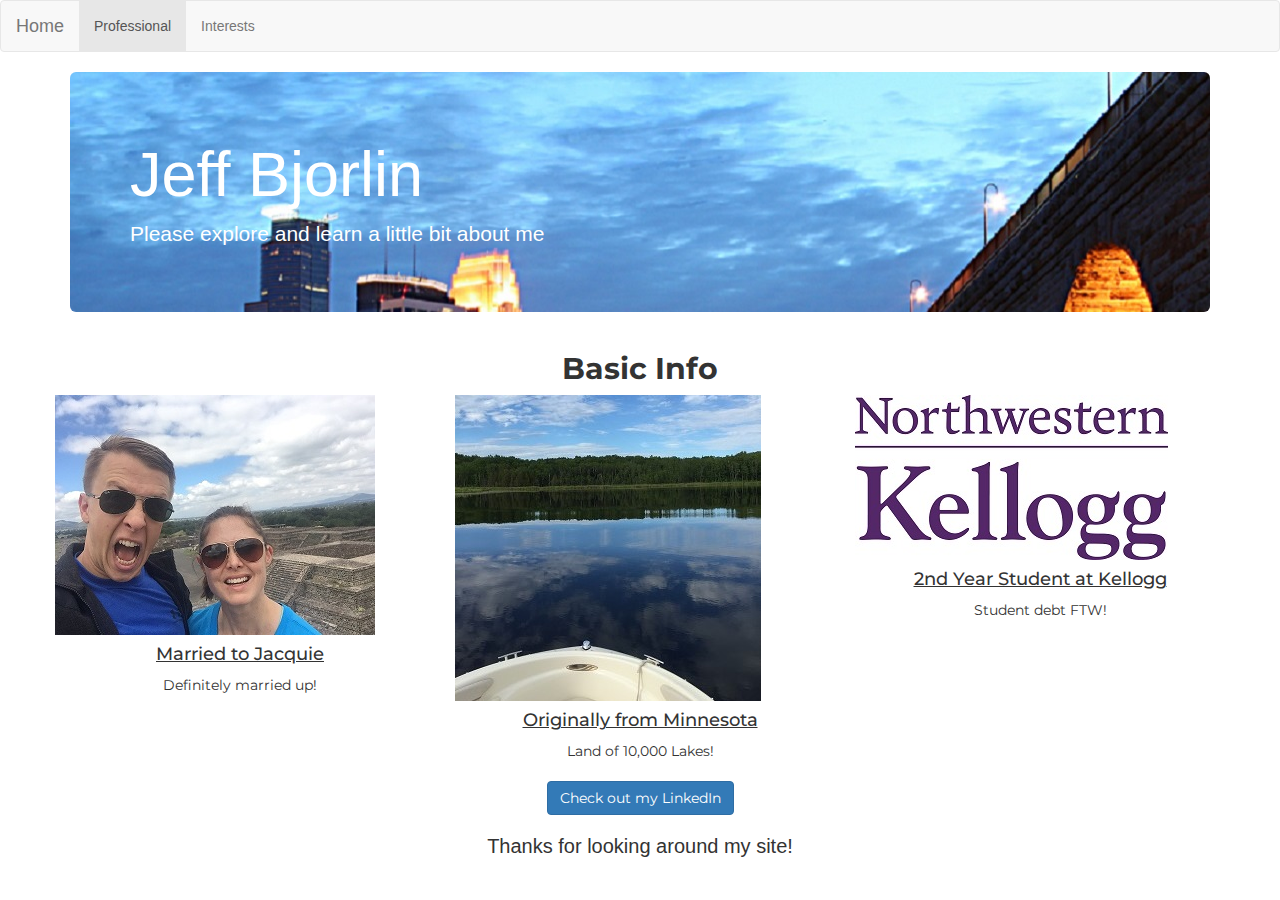
<file: index.html>
<!DOCTYPE html>
<html>
<head>
  <title>Jeff Bjorlin-Get to Know Me!</title>
  <meta charset="UTF-8">
  <link rel="stylesheet" href="https://maxcdn.bootstrapcdn.com/bootstrap/3.3.5/css/bootstrap.min.css">
  <link href="https://fonts.googleapis.com/css?family=Montserrat" rel="stylesheet">
  <link rel="stylesheet" href=styles.css>
  <script src="https://ajax.googleapis.com/ajax/libs/jquery/1.11.3/jquery.min.js"></script>
  <script src="https://maxcdn.bootstrapcdn.com/bootstrap/3.3.5/js/bootstrap.min.js"></script>
</head>
<body>
  <nav class="navbar navbar-default">
    <div class="container-fluid">
      <!-- Brand and toggle get grouped for better mobile display -->
      <div class="navbar-header">
        <button type="button" class="navbar-toggle collapsed" data-toggle="collapse" data-target="#bs-example-navbar-collapse-1" aria-expanded="false">
          <span class="sr-only">Toggle navigation</span>
          <span class="icon-bar"></span>
          <span class="icon-bar"></span>
          <span class="icon-bar"></span>
        </button>
        <a class="navbar-brand" href="index.html">Home</a>
      </div>

      <!-- Collect the nav links, forms, and other content for toggling -->
      <div class="collapse navbar-collapse" id="bs-example-navbar-collapse-1">
        <ul class="nav navbar-nav">
          <li class="active"><a href="page1.html">Professional <span class="sr-only">(current)</span></a></li>
          <li><a href="page2.html">Interests</a></li>

      </div><!-- /.navbar-collapse -->
    </div><!-- /.container-fluid -->
  </nav>
  <div class="container">
    <div class="jumbotron">
      <h1>Jeff Bjorlin</h1>
      <p>Please explore and learn a little bit about me</p>
    </div>
    <div class="row">
      <div class="col-sm-12">
        <h4 id="title1"><p class="text-center"><strong>Basic Info</strong></p></h4>
      </div>
    <div class="row">
      <div class="col-sm-4">
        <img src="us.JPG" alt="us">
        <h4 id="under"><p class="text-center">Married to Jacquie</p></h4>
        <p class="text-center">Definitely married up!</p>
      </div>
      <div class="col-sm-4">
        <img src="lake.JPG" alt="lake">
        <h4 id="under"><p class="text-center">Originally from Minnesota</p></h4>
        <p><p class="text-center">Land of 10,000 Lakes!</p>
      </div>
      <div class="col-sm-4">
        <img src="kellogg.jpg" alt="home1">
        <h4 id="under"><p class="text-center">2nd Year Student at Kellogg</p></h4>
        <p><p class="text-center">Student debt FTW!</p>
      </div>
    </div>
    <div class="row">
      <div class="col-sm-12">
        <h4><p class="text-center"><button type="button" class="btn btn-primary" onclick="location.href='https://www.linkedin.com/in/jeff-bjorlin-2960855b'">Check out my LinkedIn</button></p></h4>
      </div>
  </div>
</div>
<div>
  <h5><p> Thanks for looking around my site!</p>
  </div>
  </div>
</body>
</html>
</file>
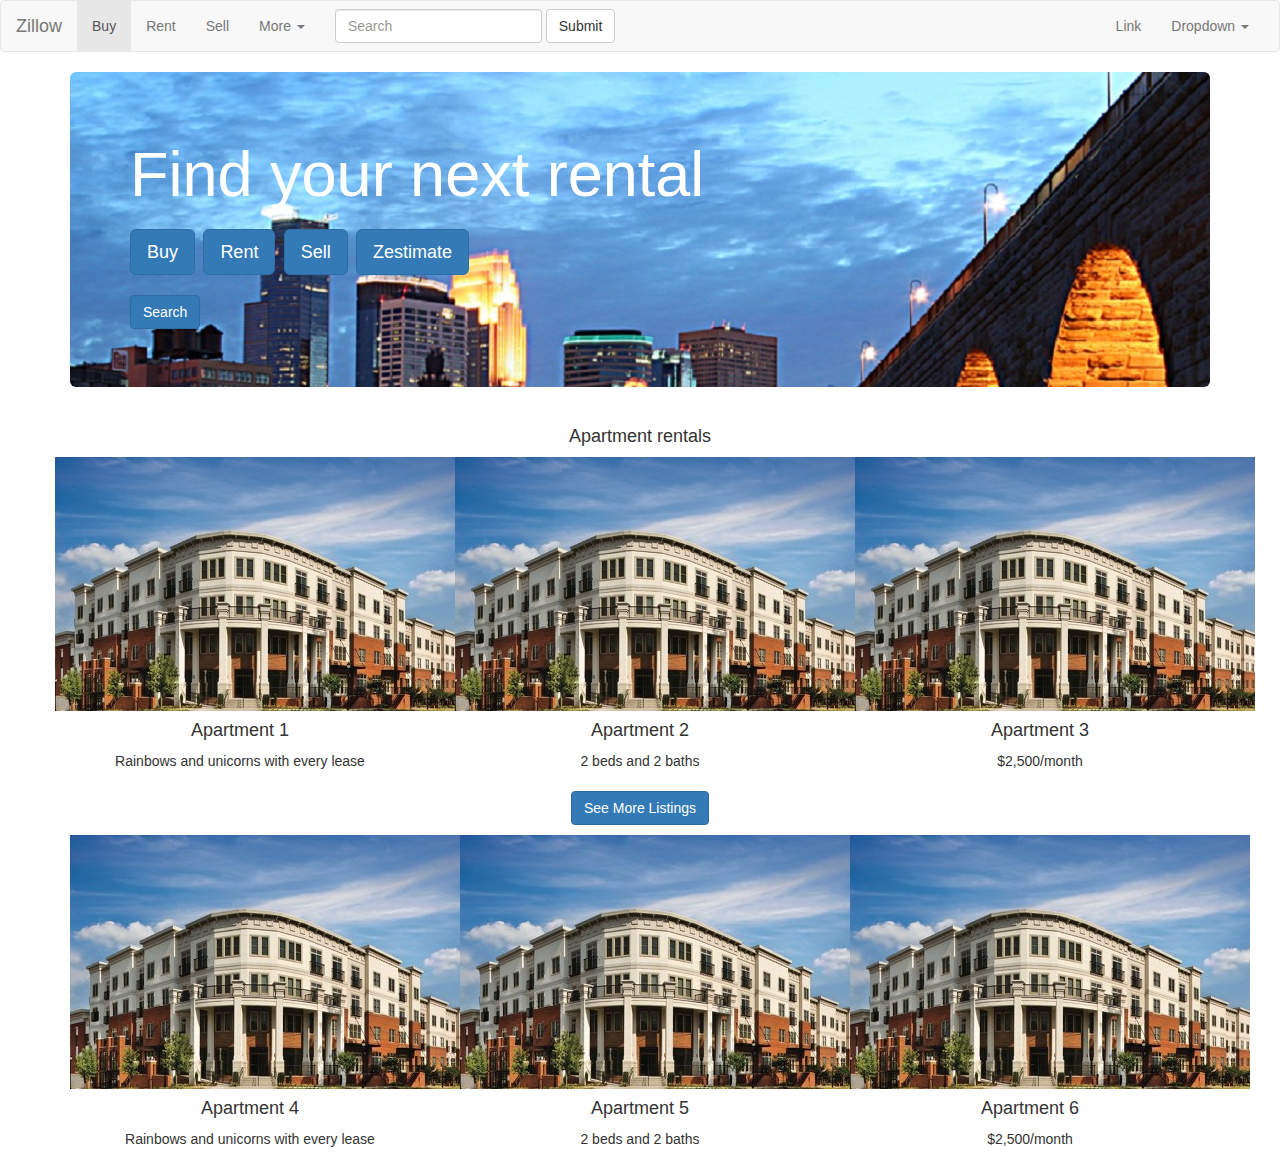
<file: jumbotron.html>
<!DOCTYPE html>
<html>
<head>
  <title>Bootstrap Me</title>
  <meta charset="UTF-8">
  <link rel="stylesheet" href="https://maxcdn.bootstrapcdn.com/bootstrap/3.3.5/css/bootstrap.min.css">
  <link rel="stylesheet" href=styles.css>
  <script src="https://ajax.googleapis.com/ajax/libs/jquery/1.11.3/jquery.min.js"></script>
  <script src="https://maxcdn.bootstrapcdn.com/bootstrap/3.3.5/js/bootstrap.min.js"></script>
</head>
<body>
  <nav class="navbar navbar-default">
    <div class="container-fluid">
      <!-- Brand and toggle get grouped for better mobile display -->
      <div class="navbar-header">
        <button type="button" class="navbar-toggle collapsed" data-toggle="collapse" data-target="#bs-example-navbar-collapse-1" aria-expanded="false">
          <span class="sr-only">Toggle navigation</span>
          <span class="icon-bar"></span>
          <span class="icon-bar"></span>
          <span class="icon-bar"></span>
        </button>
        <a class="navbar-brand" href="#">Zillow</a>
      </div>

      <!-- Collect the nav links, forms, and other content for toggling -->
      <div class="collapse navbar-collapse" id="bs-example-navbar-collapse-1">
        <ul class="nav navbar-nav">
          <li class="active"><a href="#">Buy <span class="sr-only">(current)</span></a></li>
          <li><a href="#">Rent</a></li>
          <li><a href="#">Sell</a></li>
          <li class="dropdown">
            <a href="#" class="dropdown-toggle" data-toggle="dropdown" role="button" aria-haspopup="true" aria-expanded="false">More <span class="caret"></span></a>
            <ul class="dropdown-menu">
              <li><a href="#">Action</a></li>
              <li><a href="#">Another action</a></li>
              <li><a href="#">Something else here</a></li>
              <li role="separator" class="divider"></li>
              <li><a href="#">Separated link</a></li>
              <li role="separator" class="divider"></li>
              <li><a href="#">One more separated link</a></li>
            </ul>
          </li>
        </ul>
        <form class="navbar-form navbar-left">
          <div class="form-group">
            <input type="text" class="form-control" placeholder="Search">
          </div>
          <button type="submit" class="btn btn-default">Submit</button>
        </form>
        <ul class="nav navbar-nav navbar-right">
          <li><a href="#">Link</a></li>
          <li class="dropdown">
            <a href="#" class="dropdown-toggle" data-toggle="dropdown" role="button" aria-haspopup="true" aria-expanded="false">Dropdown <span class="caret"></span></a>
            <ul class="dropdown-menu">
              <li><a href="#">Action</a></li>
              <li><a href="#">Another action</a></li>
              <li><a href="#">Something else here</a></li>
              <li role="separator" class="divider"></li>
              <li><a href="#">Separated link</a></li>
            </ul>
          </li>
        </ul>
      </div><!-- /.navbar-collapse -->
    </div><!-- /.container-fluid -->
  </nav>

  <div class="container">
    <div class="jumbotron">
      <h1>Find your next rental</h1>
      <h2><button type="button" class="btn btn-primary btn-lg">Buy</button>
          <button type="button" class="btn btn-primary btn-lg">Rent</button>
          <button type="button" class="btn btn-primary btn-lg">Sell</button>
          <button type="button" class="btn btn-primary btn-lg">Zestimate</button>
      </h2>
      <h3><a href="#" class="btn btn-primary">Search</a></h3>
    </div>
    <div class="row">
      <div class="col-sm-12">
        <h4><p class="text-center">Apartment rentals</p></h4>
      </div>
    <div class="row">
      <div class="col-sm-4">
        <img src="smapt.jpg" alt="home1">
        <h4><p class="text-center">Apartment 1</p></h4>
        <p class="text-center">Rainbows and unicorns with every lease</p>
      </div>
      <div class="col-sm-4">
        <img src="smapt.jpg" alt="home1">
        <h4><p class="text-center">Apartment 2</p></h4>
        <p><p class="text-center">2 beds and 2 baths</p>
      </div>
      <div class="col-sm-4">
        <img src="smapt.jpg" alt="home1">
        <h4><p class="text-center">Apartment 3</p></h4>
        <p><p class="text-center">$2,500/month</p>
      </div>
    </div>
    <div class="row">
      <div class="col-sm-12">
        <h4><p class="text-center"><button type="button" class="btn btn-primary">See More Listings</button></p></h4>
      </div>
  </div>
</div>
  <div class="row">
      <div class="col-sm-4">
        <img src="smapt.jpg" alt="home1">
        <h4><p class="text-center">Apartment 4</p></h4>
        <p class="text-center">Rainbows and unicorns with every lease</p>
      </div>
      <div class="col-sm-4">
        <img src="smapt.jpg" alt="home1">
        <h4><p class="text-center">Apartment 5</p></h4>
        <p><p class="text-center">2 beds and 2 baths</p>
      </div>
      <div class="col-sm-4">
        <img src="smapt.jpg" alt="home1">
        <h4><p class="text-center">Apartment 6  </p></h4>
        <p><p class="text-center">$2,500/month</p>
      </div>
    </div>
  </div>
</body>
</html>
</file>
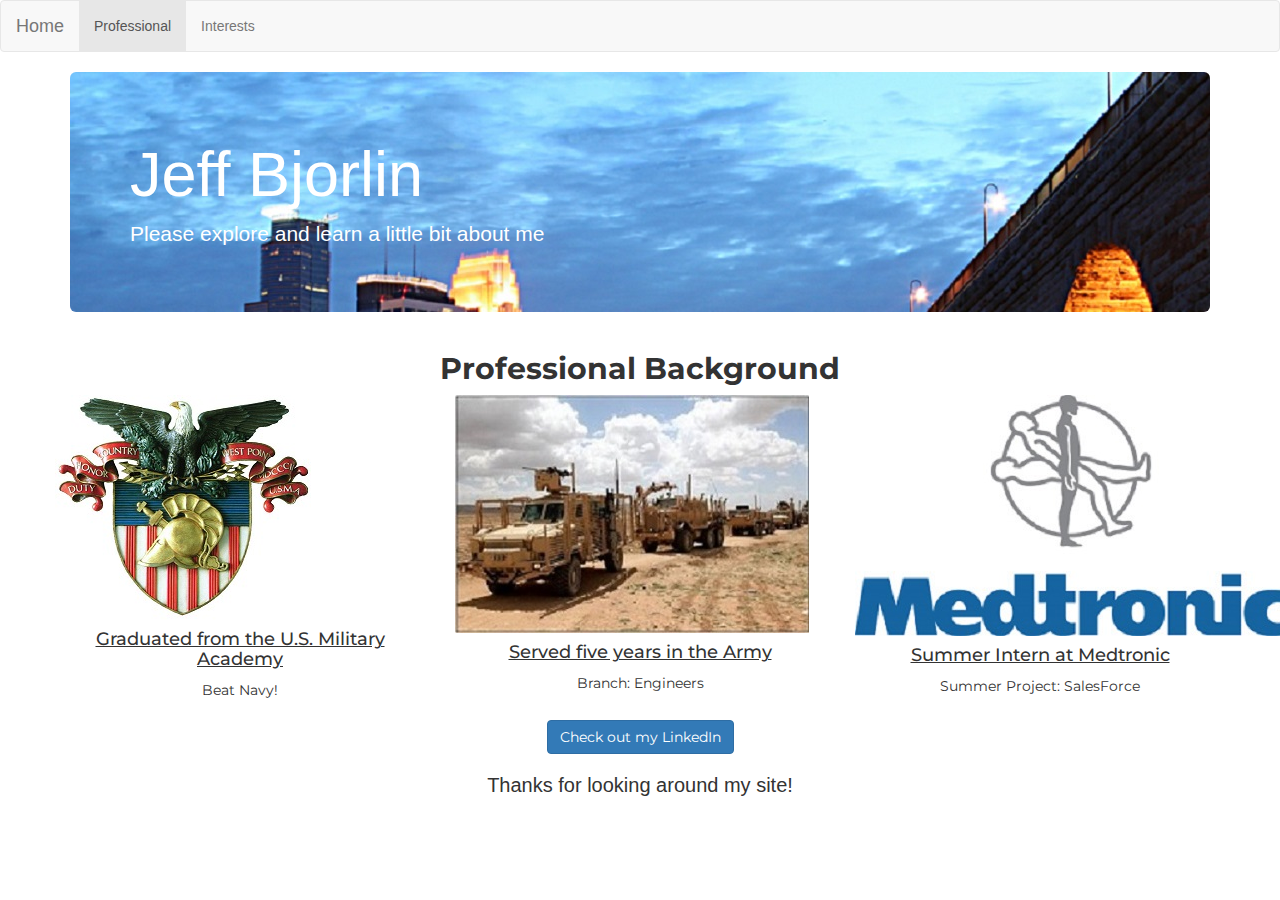
<file: page1.html>
<html>
<head>
  <title>Jeff Bjorlin-Get to Know Me!</title>
  <meta charset="UTF-8">
  <link rel="stylesheet" href="https://maxcdn.bootstrapcdn.com/bootstrap/3.3.5/css/bootstrap.min.css">
  <link href="https://fonts.googleapis.com/css?family=Montserrat" rel="stylesheet">
  <link rel="stylesheet" href=styles.css>
  <script src="https://ajax.googleapis.com/ajax/libs/jquery/1.11.3/jquery.min.js"></script>
  <script src="https://maxcdn.bootstrapcdn.com/bootstrap/3.3.5/js/bootstrap.min.js"></script>
</head>
<body>
  <nav class="navbar navbar-default">
    <div class="container-fluid">
      <!-- Brand and toggle get grouped for better mobile display -->
      <div class="navbar-header">
        <button type="button" class="navbar-toggle collapsed" data-toggle="collapse" data-target="#bs-example-navbar-collapse-1" aria-expanded="false">
          <span class="sr-only">Toggle navigation</span>
          <span class="icon-bar"></span>
          <span class="icon-bar"></span>
          <span class="icon-bar"></span>
        </button>
        <a class="navbar-brand" href="index.html">Home</a>
      </div>

      <!-- Collect the nav links, forms, and other content for toggling -->
      <div class="collapse navbar-collapse" id="bs-example-navbar-collapse-1">
        <ul class="nav navbar-nav">
          <li class="active"><a href="page1.html">Professional <span class="sr-only">(current)</span></a></li>
          <li><a href="page2.html">Interests</a></li>

      </div><!-- /.navbar-collapse -->
    </div><!-- /.container-fluid -->
  </nav>
  <div class="container">
    <div class="jumbotron">
      <h1>Jeff Bjorlin</h1>
      <p>Please explore and learn a little bit about me</p>
    </div>
    <div class="row">
      <div class="col-sm-12">
        <h4 id="title1"><p class="text-center"><strong>Professional Background</strong></p></h4>
      </div>
    <div class="row">
      <div class="col-sm-4">
        <img src="usma.jpg" alt="usma">
        <h4 id="under"><p class="text-center">Graduated from the U.S. Military Academy</p></h4>
        <p class="text-center">Beat Navy!</p>
      </div>
      <div class="col-sm-4">
        <img src="rcp.jpg" alt="rcp">
        <h4 id="under"><p class="text-center">Served five years in the Army</p></h4>
        <p><p class="text-center">Branch: Engineers</p>
      </div>
      <div class="col-sm-4">
        <img src="mdt.jpg" alt="mdt">
        <h4 id="under"><p class="text-center">Summer Intern at Medtronic</p></h4>
        <p><p class="text-center">Summer Project: SalesForce</p>
      </div>
    </div>
    <div class="row">
      <div class="col-sm-12">
        <h4><p class="text-center"><button type="button" class="btn btn-primary" onclick="location.href='https://www.linkedin.com/in/jeff-bjorlin-2960855b'">Check out my LinkedIn</button></p></h4>
      </div>
  </div>
</div>
<div>
  <h5><p> Thanks for looking around my site!</p>
  </div>
  </div>
</body>
</html>
</file>
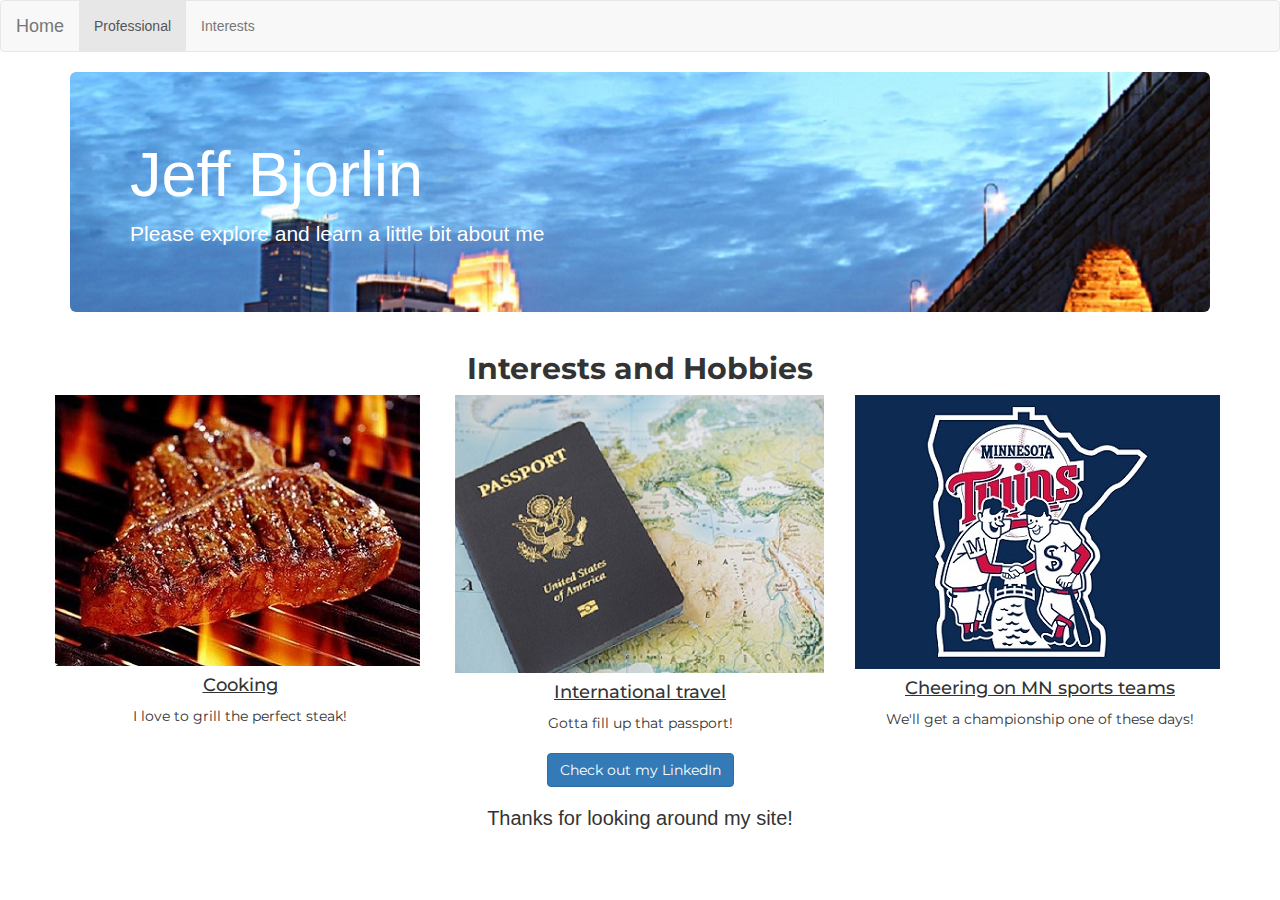
<file: page2.html>
<html>
<head>
  <title>Jeff Bjorlin-Get to Know Me!</title>
  <meta charset="UTF-8">
  <link rel="stylesheet" href="https://maxcdn.bootstrapcdn.com/bootstrap/3.3.5/css/bootstrap.min.css">
  <link href="https://fonts.googleapis.com/css?family=Montserrat" rel="stylesheet">
  <link rel="stylesheet" href=styles.css>
  <script src="https://ajax.googleapis.com/ajax/libs/jquery/1.11.3/jquery.min.js"></script>
  <script src="https://maxcdn.bootstrapcdn.com/bootstrap/3.3.5/js/bootstrap.min.js"></script>
</head>
<body>
  <nav class="navbar navbar-default">
    <div class="container-fluid">
      <!-- Brand and toggle get grouped for better mobile display -->
      <div class="navbar-header">
        <button type="button" class="navbar-toggle collapsed" data-toggle="collapse" data-target="#bs-example-navbar-collapse-1" aria-expanded="false">
          <span class="sr-only">Toggle navigation</span>
          <span class="icon-bar"></span>
          <span class="icon-bar"></span>
          <span class="icon-bar"></span>
        </button>
        <a class="navbar-brand" href="index.html">Home</a>
      </div>

      <!-- Collect the nav links, forms, and other content for toggling -->
      <div class="collapse navbar-collapse" id="bs-example-navbar-collapse-1">
        <ul class="nav navbar-nav">
          <li class="active"><a href="page1.html">Professional <span class="sr-only">(current)</span></a></li>
          <li><a href="page2.html">Interests</a></li>

      </div><!-- /.navbar-collapse -->
    </div><!-- /.container-fluid -->
  </nav>
  <div class="container">
    <div class="jumbotron">
      <h1>Jeff Bjorlin</h1>
      <p>Please explore and learn a little bit about me</p>
    </div>
    <div class="row">
      <div class="col-sm-12">
        <h4 id="title1"><p class="text-center"><strong>Interests and Hobbies</strong></p></h4>
      </div>
    <div class="row">
      <div class="col-sm-4">
        <img src="steak.jpg" alt="food">
        <h4 id="under"><p class="text-center">Cooking</p></h4>
        <p class="text-center">I love to grill the perfect steak!</p>
      </div>
      <div class="col-sm-4">
        <img src="pass.jpg" alt="passport">
        <h4 id="under"><p class="text-center">International travel</p></h4>
        <p><p class="text-center">Gotta fill up that passport!</p>
      </div>
      <div class="col-sm-4">
        <img src="twins.jpg" alt="mn">
        <h4 id="under"><p class="text-center">Cheering on MN sports teams</p></h4>
        <p><p class="text-center">We'll get a championship one of these days!</p>
      </div>
    </div>
    <div class="row">
      <div class="col-sm-12">
        <h4><p class="text-center"><button type="button" class="btn btn-primary" onclick="location.href='https://www.linkedin.com/in/jeff-bjorlin-2960855b'">Check out my LinkedIn</button></p></h4>
      </div>
  </div>
</div>
<div>
  <h5><p> Thanks for looking around my site!</p>
  </div>
  </div>
</body>
</html>
</file>
